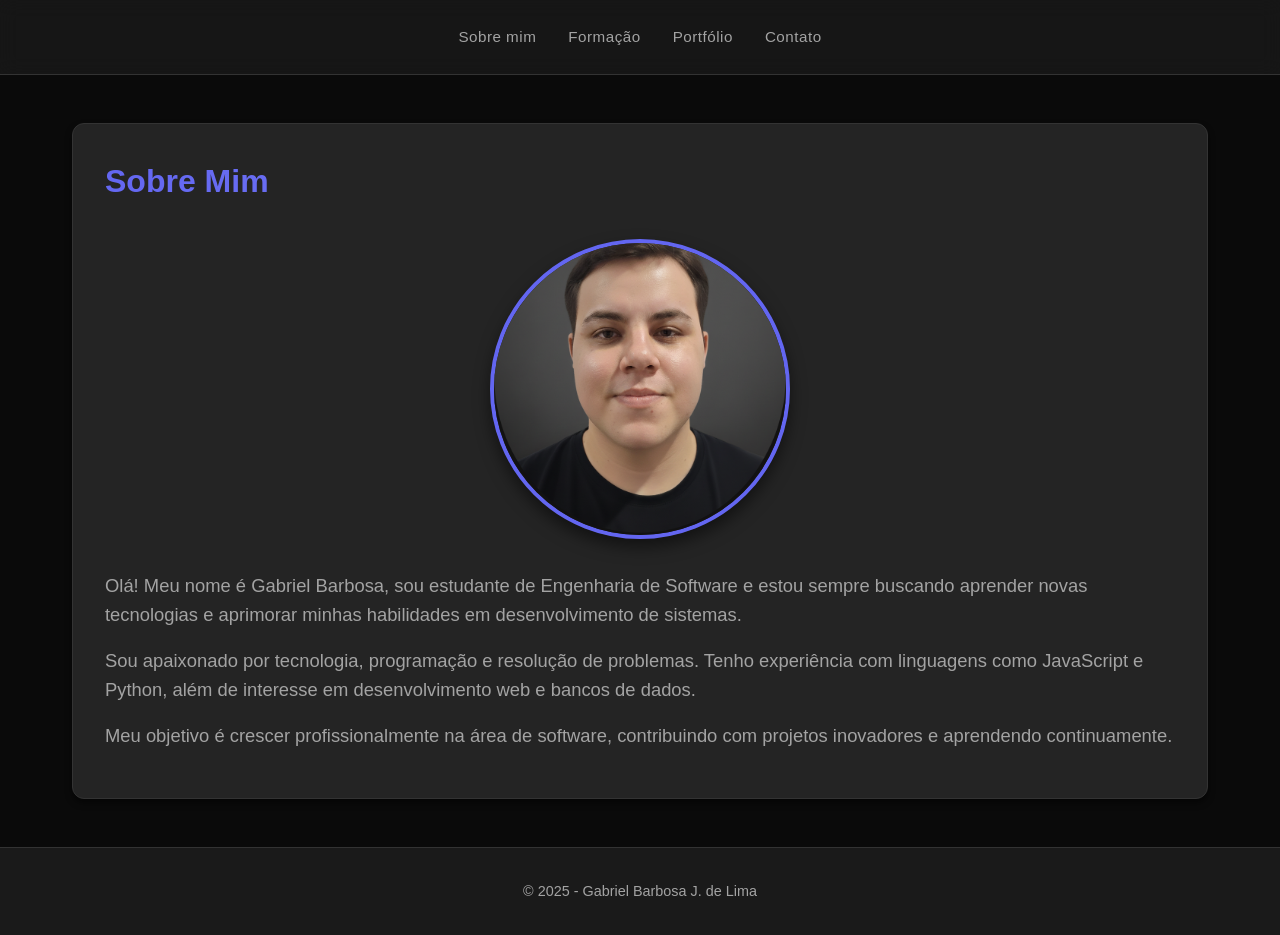
<file: index.html>
<!DOCTYPE html>
<html lang="pt-BR">

<head>
  <meta charset="UTF-8">
  <meta name="viewport" content="width=device-width, initial-scale=1.0">
  <title>Sobre Mim</title>
  <link rel="stylesheet" href="style.css"> <!-- Link do CSS -->
</head>

<body>
  <header>
    <nav class="menu"> <!-- Menu de navegação -->
      <ul>
        <li><a href="index.html">Sobre mim</a></li>
        <li><a href="formacao.html">Formação</a></li>
        <li><a href="portfolio.html">Portfólio</a></li>
        <li><a href="contato.html">Contato</a></li>
      </ul>
    </nav>
  </header>

  <main>
    <section class="sobre"> <!-- Seção principal -->
      <h1>Sobre Mim</h1>
      <img src="imagens/foto-perfil.png" alt="Foto de perfil" class="foto-perfil"> <!-- Imagem de perfil -->

      <p>Olá! Meu nome é Gabriel Barbosa, sou estudante de Engenharia de Software e estou sempre buscando aprender novas
        tecnologias e aprimorar minhas habilidades em desenvolvimento de sistemas.</p>

      <p>Sou apaixonado por tecnologia, programação e resolução de problemas. Tenho experiência com linguagens como
        JavaScript e Python, além de interesse em desenvolvimento web e bancos de dados.</p>

      <p>Meu objetivo é crescer profissionalmente na área de software, contribuindo com projetos
        inovadores e aprendendo continuamente.</p>

    </section>
  </main>

  <footer> <!-- Rodapé -->
    <p>© 2025 - Gabriel Barbosa J. de Lima</p>
  </footer>
</body>

</html>
</file>
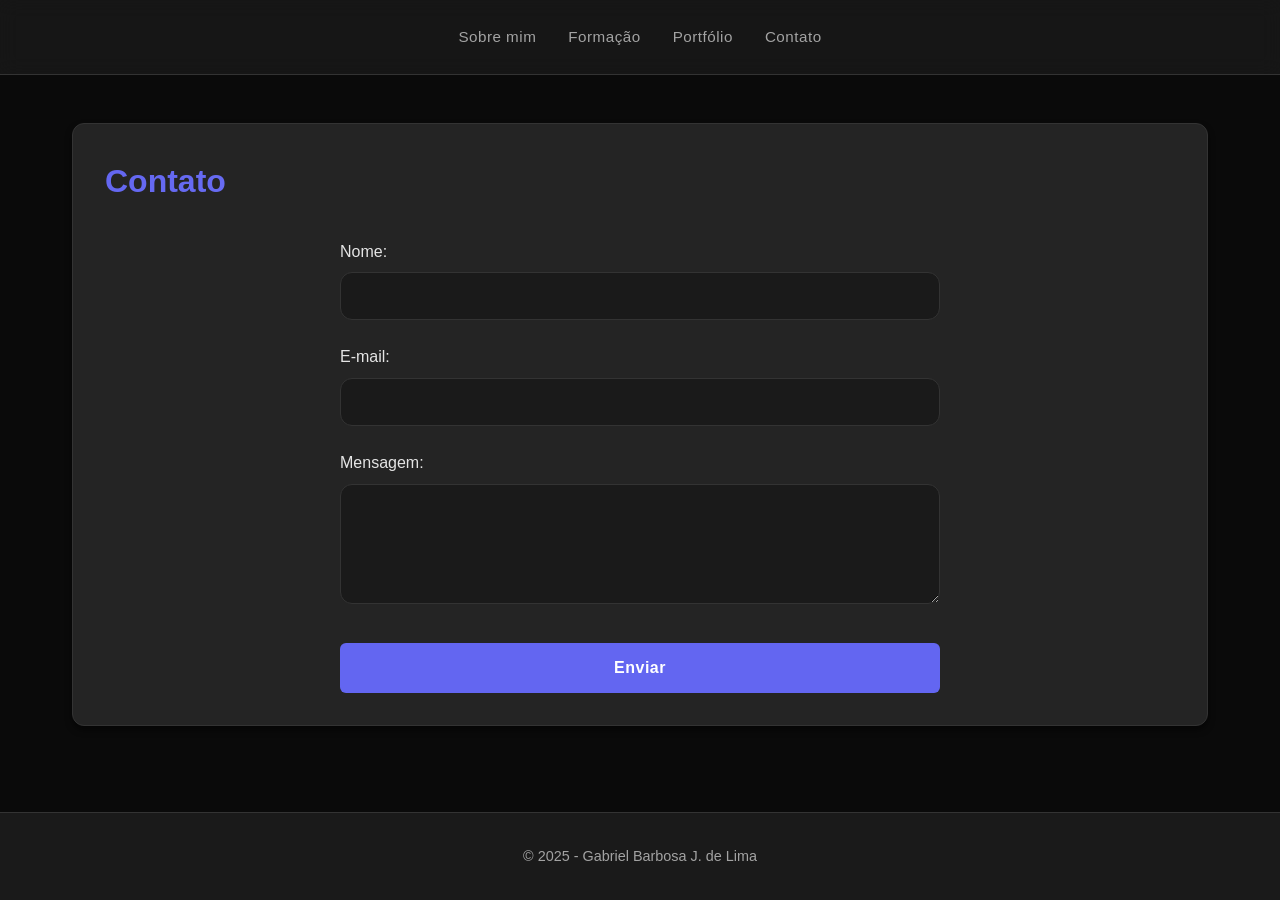
<file: contato.html>
<!DOCTYPE html>
<html lang="pt-BR">

<head>
  <meta charset="UTF-8">
  <meta name="viewport" content="width=device-width, initial-scale=1.0">
  <title>Contato</title>
  <link rel="stylesheet" href="style.css"> <!-- Estilos -->
  <script defer src="script.js"></script> <!-- Script para lógica do formulário -->
</head>

<body>
  <!-- Menu de navegação -->
  <header>
    <nav class="menu">
      <ul>
        <li><a href="index.html">Sobre mim</a></li>
        <li><a href="formacao.html">Formação</a></li>
        <li><a href="portfolio.html">Portfólio</a></li>
        <li><a href="contato.html">Contato</a></li>
      </ul>
    </nav>
  </header>

  <main>
    <!-- Seção de contato com formulário -->
    <section class="contato">
      <h1>Contato</h1>
      <form id="formContato">
        <!-- Campo para nome -->
        <label for="nome">Nome:</label>
        <input type="text" id="nome" name="nome" required>

        <!-- Campo para e-mail -->
        <label for="email">E-mail:</label>
        <input type="email" id="email" name="email" required>

        <!-- Campo para mensagem -->
        <label for="mensagem">Mensagem:</label>
        <textarea id="mensagem" name="mensagem" rows="5" required></textarea>

        <!-- Botão de envio -->
        <button type="submit">Enviar</button>
      </form>
    </section>
  </main>

  <!-- Rodapé -->
  <footer>
    <p>© 2025 - Gabriel Barbosa J. de Lima</p>
  </footer>
</body>

</html>
</file>
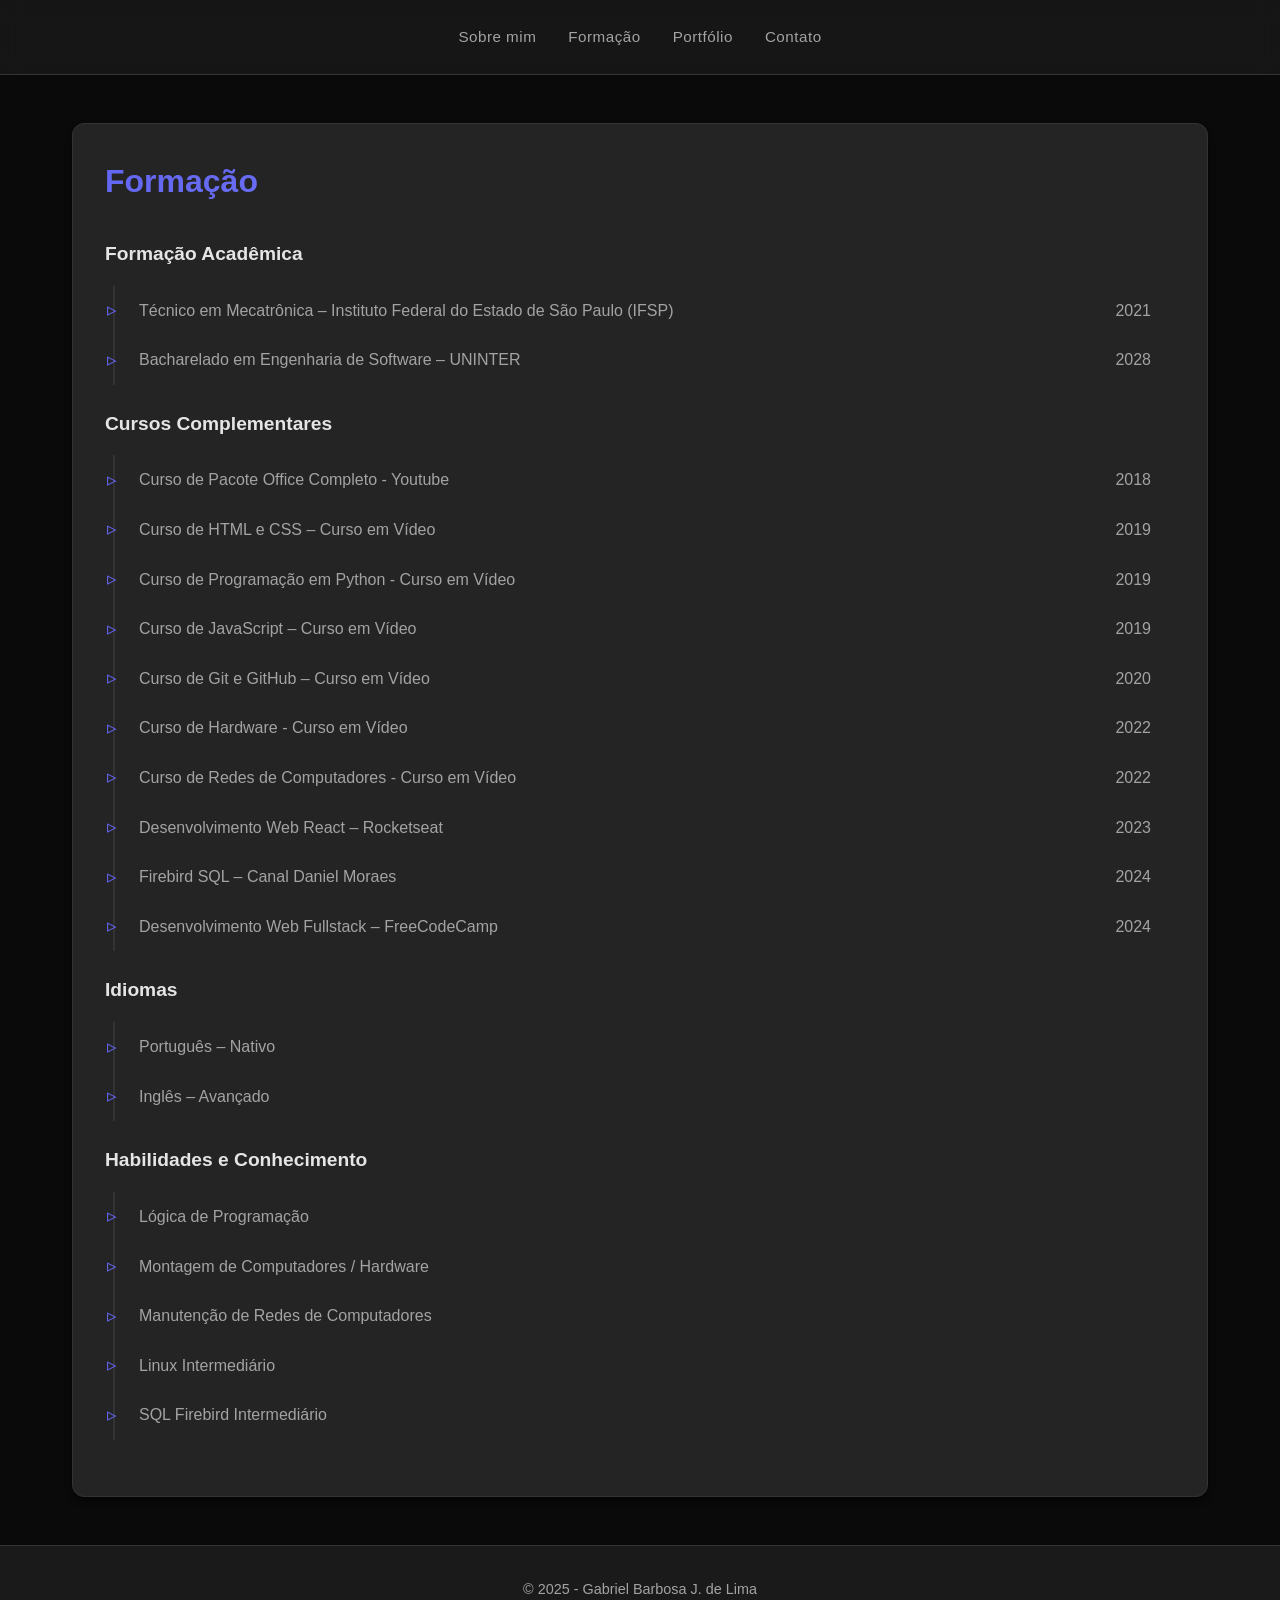
<file: formacao.html>
<!DOCTYPE html>
<html lang="pt-BR">

<head>
  <meta charset="UTF-8" />
  <meta name="viewport" content="width=device-width, initial-scale=1.0" />
  <title>Formação</title>
  <!-- Arquivo de estilos -->
  <link rel="stylesheet" href="style.css" />
</head>

<body>
  <!-- Menu de navegação -->
  <header>
    <nav class="menu">
      <ul>
        <li><a href="index.html">Sobre mim</a></li>
        <li><a href="formacao.html">Formação</a></li>
        <li><a href="portfolio.html">Portfólio</a></li>
        <li><a href="contato.html">Contato</a></li>
      </ul>
    </nav>
  </header>

  <main>
    <!-- Seção principal da página -->
    <section class="formacao">
      <h1>Formação</h1>

      <!-- Formação acadêmica -->
      <h2>Formação Acadêmica</h2>
      <ul>
        <li>
          <span class="curso-nome">
            Técnico em Mecatrônica – Instituto Federal do Estado de São Paulo
            (IFSP)
          </span>
          <span class="curso-ano">2021</span>
        </li>
        <li>
          <span class="curso-nome">
            Bacharelado em Engenharia de Software – UNINTER
          </span>
          <span class="curso-ano">2028</span>
        </li>
      </ul>

      <!-- Cursos extras e certificações -->
      <h2>Cursos Complementares</h2>
      <ul>
        <li>
          <span class="curso-nome">Curso de Pacote Office Completo - Youtube</span>
          <span class="curso-ano"> 2018 </span>
        </li>
        <li>
          <span class="curso-nome">Curso de HTML e CSS – Curso em Vídeo</span>
          <span class="curso-ano">2019</span>
        </li>
        <li>
          <span class="curso-nome">Curso de Programação em Python - Curso em Vídeo</span>
          <span class="curso-ano">2019</span>
        </li>
        <li>
          <span class="curso-nome">Curso de JavaScript – Curso em Vídeo</span>
          <span class="curso-ano">2019</span>
        </li>
        <li>
          <span class="curso-nome">Curso de Git e GitHub – Curso em Vídeo</span>
          <span class="curso-ano">2020</span>
        </li>
        <li>
          <span class="curso-nome">Curso de Hardware - Curso em Vídeo</span>
          <span class="curso-ano">2022</span>
        </li>
        <li>
          <span class="curso-nome">Curso de Redes de Computadores - Curso em Vídeo</span>
          <span class="curso-ano">2022</span>
        </li>
        <li>
          <span class="curso-nome">Desenvolvimento Web React – Rocketseat</span>
          <span class="curso-ano">2023</span>
        </li>
        <li>
          <span class="curso-nome">Firebird SQL – Canal Daniel Moraes</span>
          <span class="curso-ano">2024</span>
        </li>
        <li>
          <span class="curso-nome">Desenvolvimento Web Fullstack – FreeCodeCamp</span>
          <span class="curso-ano">2024</span>
        </li>
      </ul>

      <!-- Idiomas -->
      <h2>Idiomas</h2>
      <ul>
        <li>Português – Nativo</li>
        <li>Inglês – Avançado</li>
      </ul>

      <!-- Habilidades técnicas -->
      <h2>Habilidades e Conhecimento</h2>
      <ul>
        <li>Lógica de Programação</li>
        <li>Montagem de Computadores / Hardware</li>
        <li>Manutenção de Redes de Computadores</li>
        <li>Linux Intermediário</li>
        <li>SQL Firebird Intermediário</li>
      </ul>
    </section>
  </main>

  <!-- Rodapé da página -->
  <footer>
    <p>© 2025 - Gabriel Barbosa J. de Lima</p>
  </footer>
</body>

</html>
</file>
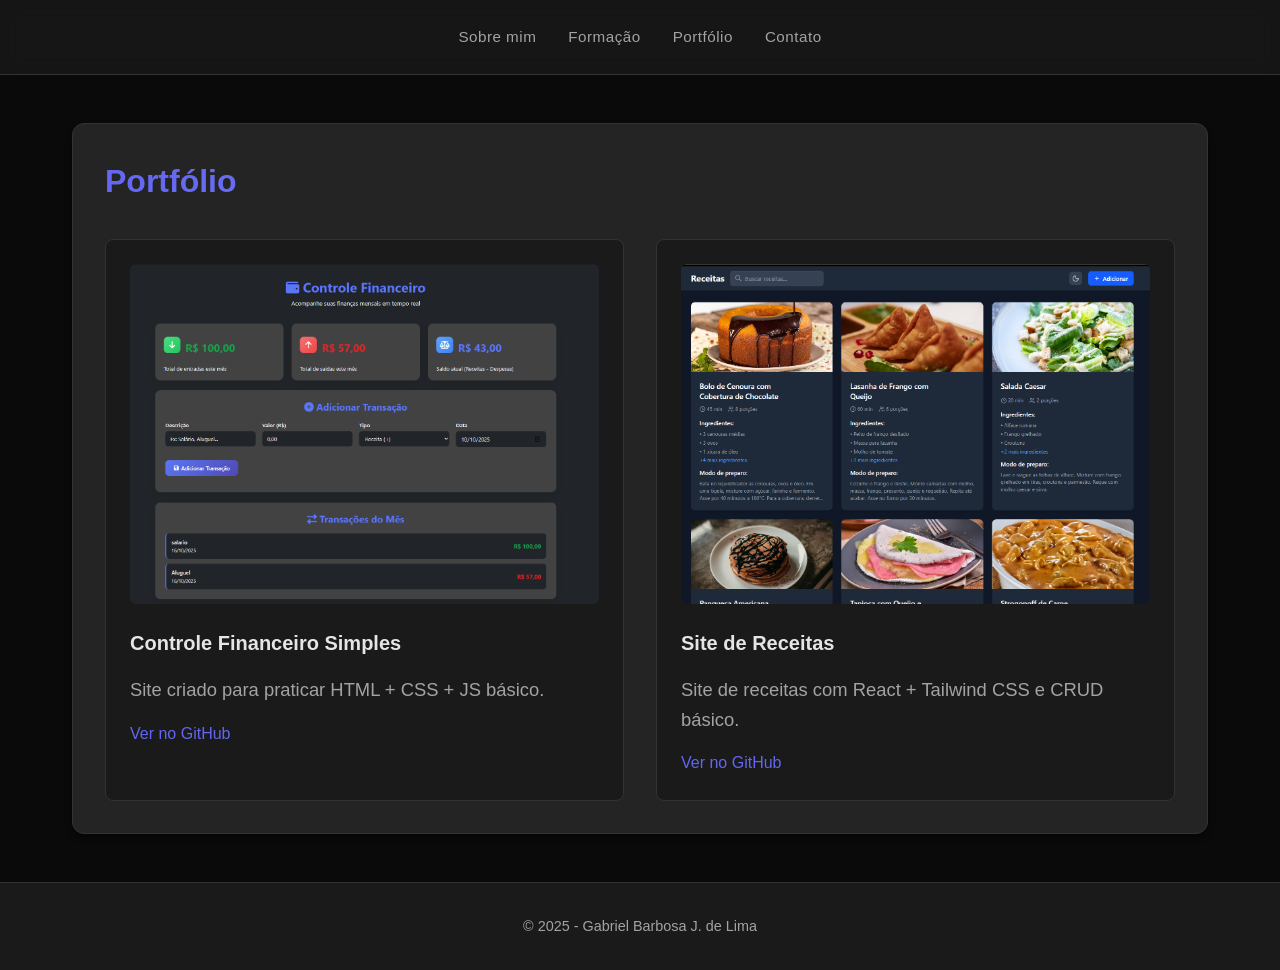
<file: portfolio.html>
<!DOCTYPE html>
<html lang="pt-BR">

<head>
  <meta charset="UTF-8">
  <meta name="viewport" content="width=device-width, initial-scale=1.0">
  <title>Portfólio</title>
  <link rel="stylesheet" href="style.css"> <!-- Estilos -->
</head>

<body>
  <header>
    <nav class="menu"> <!-- Navegação -->
      <ul>
        <li><a href="index.html">Sobre mim</a></li>
        <li><a href="formacao.html">Formação</a></li>
        <li><a href="portfolio.html">Portfólio</a></li>
        <li><a href="contato.html">Contato</a></li>
      </ul>
    </nav>
  </header>

  <main>
    <section class="portfolio"> <!-- Conteúdo principal -->
      <h1>Portfólio</h1>

      <div class="projetos">
        <!-- Projeto 1 -->
        <article>
          <img src="imagens/despesas-simples-preview.png" alt="despesas simples">
          <h2>Controle Financeiro Simples</h2>
          <p>Site criado para praticar HTML + CSS + JS básico.</p>
          <a href="https://github.com/gabrielbjl/controle-financeiro-simples" target="_blank">Ver no GitHub</a>
        </article>

        <!-- Projeto 2 -->
        <article>
          <img src="imagens/minhas-receitas-preview.png" alt="minhas receitas">
          <h2>Site de Receitas</h2>
          <p>Site de receitas com React + Tailwind CSS e CRUD básico.</p>
          <a href="https://github.com/gabrielbjl/minhas-receitas-react" target="_blank">Ver no GitHub</a>
        </article>
      </div>
    </section>
  </main>

  <footer> <!-- Rodapé -->
    <p>© 2025 - Gabriel Barbosa J. de Lima</p>
  </footer>
</body>

</html>
</file>
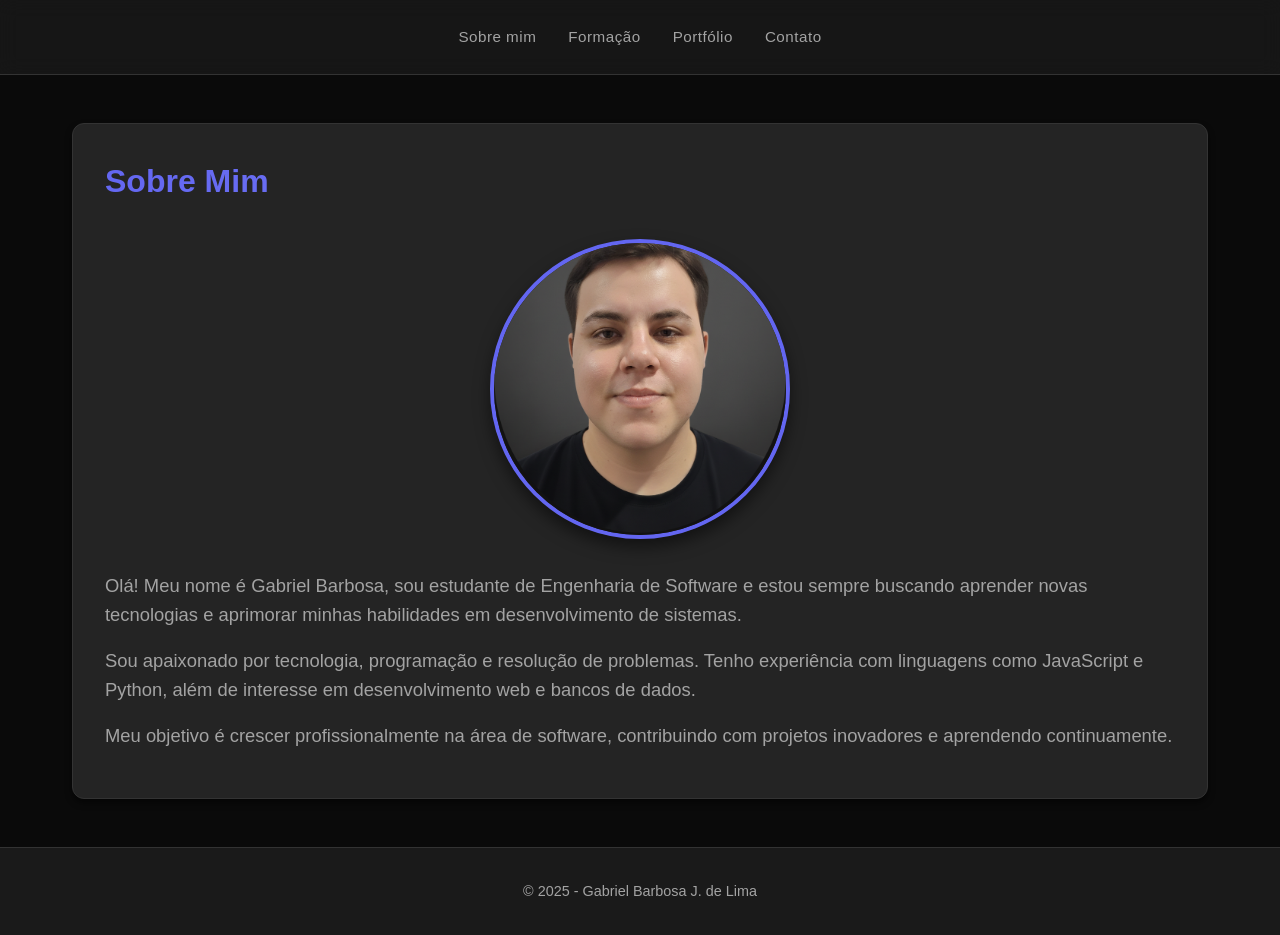
<file: sobre.html>
<!DOCTYPE html>
<html lang="pt-BR">

<head>
  <meta charset="UTF-8">
  <meta name="viewport" content="width=device-width, initial-scale=1.0">
  <title>Sobre Mim</title>
  <link rel="stylesheet" href="style.css"> <!-- Link do CSS -->
</head>

<body>
  <header>
    <nav class="menu"> <!-- Menu de navegação -->
      <ul>
        <li><a href="sobre.html">Sobre mim</a></li>
        <li><a href="formacao.html">Formação</a></li>
        <li><a href="portfolio.html">Portfólio</a></li>
        <li><a href="contato.html">Contato</a></li>
      </ul>
    </nav>
  </header>

  <main>
    <section class="sobre"> <!-- Seção principal -->
      <h1>Sobre Mim</h1>
      <img src="imagens/foto-perfil.png" alt="Foto de perfil" class="foto-perfil"> <!-- Imagem de perfil -->

      <p>Olá! Meu nome é Gabriel Barbosa, sou estudante de Engenharia de Software e estou sempre buscando aprender novas
        tecnologias e aprimorar minhas habilidades em desenvolvimento de sistemas.</p>

      <p>Sou apaixonado por tecnologia, programação e resolução de problemas. Tenho experiência com linguagens como
        JavaScript e Python, além de interesse em desenvolvimento web e bancos de dados.</p>

      <p>Meu objetivo é crescer profissionalmente na área de software, contribuindo com projetos
        inovadores e aprendendo continuamente.</p>

    </section>
  </main>

  <footer> <!-- Rodapé -->
    <p>© 2025 - Gabriel Barbosa J. de Lima</p>
  </footer>
</body>

</html>
</file>
<file: style.css>
/* Reset e Configurações Globais */
* {
  margin: 0;
  padding: 0;
  box-sizing: border-box;
}

:root {
  --bg-primary: #0a0a0a;
  --bg-secondary: #1a1a1a;
  --bg-section: #242424;
  --text-primary: #e5e5e5;
  --text-secondary: #a3a3a3;
  --accent: #6366f1;
  --accent-hover: #818cf8;
  --border: #333333;
  --shadow: rgba(0, 0, 0, 0.5);
}

body {
  font-family: 'Inter', 'Segoe UI', Tahoma, Geneva, Verdana, sans-serif;
  background-color: var(--bg-primary);
  color: var(--text-primary);
  line-height: 1.6;
  min-height: 100vh;
  display: flex;
  flex-direction: column;
}

/* Header e Navegação */
header {
  background-color: var(--bg-secondary);
  border-bottom: 1px solid var(--border);
  position: sticky;
  top: 0;
  z-index: 100;
  backdrop-filter: blur(10px);
  background-color: rgba(26, 26, 26, 0.8);
}

.menu {
  max-width: 1200px;
  margin: 0 auto;
  padding: 0 2rem;
}

.menu ul {
  list-style: none;
  display: flex;
  gap: 2rem;
  justify-content: center;
  flex-wrap: wrap;
}

.menu li {
  padding: 1.5rem 0;
}

.menu a {
  color: var(--text-secondary);
  text-decoration: none;
  font-weight: 500;
  font-size: 0.95rem;
  letter-spacing: 0.5px;
  transition: color 0.3s ease;
  position: relative;
}

.menu a::after {
  content: '';
  position: absolute;
  bottom: -8px;
  left: 0;
  width: 0;
  height: 2px;
  background-color: var(--accent);
  transition: width 0.3s ease;
}

.menu a:hover {
  color: var(--text-primary);
}

.menu a:hover::after {
  width: 100%;
}

/* Main Content */
main {
  flex: 1;
  max-width: 1200px;
  width: 100%;
  margin: 0 auto;
  padding: 3rem 2rem;
}

section {
  background-color: var(--bg-section);
  border-radius: 12px;
  padding: 2rem;
  box-shadow: 0 4px 6px var(--shadow);
  border: 1px solid var(--border);
}

h1 {
  font-size: 2rem;
  margin-bottom: 2rem;
  color: var(--text-primary);
  font-weight: 700;
  background: linear-gradient(135deg, var(--accent), var(--accent-hover));
  -webkit-text-fill-color: transparent;
  background-clip: text;
}

h2 {
  font-size: 1.2rem;
  margin-top: 1rem;
  margin-bottom: 1rem;
  color: var(--text-primary);
  font-weight: 600;
}

p {
  color: var(--text-secondary);
  margin-bottom: 1rem;
  font-size: 1.15rem;
}

/* Seção Sobre */
.sobre .foto-perfil {
  width: 300px;
  height: 300px;
  border-radius: 50%;
  object-fit: cover;
  margin: 0 auto 2rem;
  display: block;
  border: 4px solid var(--accent);
  box-shadow: 0 8px 16px var(--shadow);
}

/* Seção Formação */
.formacao ul {
  list-style: none;
  margin-bottom: 1.5rem;
}

.formacao li {
  color: var(--text-secondary);
  padding: 0.75rem 1.5rem;
  position: relative;
  border-left: 2px solid var(--border);
  margin-left: 0.5rem;
  display: flex;
  justify-content: space-between;
  align-items: center;
}

.formacao li::before {
  content: '▹';
  color: var(--accent);
  position: absolute;
  left: -0.5rem;
  font-size: 1.2rem;
}

/* Seção Portfolio */
.projetos {
  display: grid;
  grid-template-columns: repeat(auto-fit, minmax(300px, 1fr));
  gap: 2rem;
  margin-top: 1rem;
}

.projetos article {
  background-color: var(--bg-secondary);
  border-radius: 8px;
  padding: 1.5rem;
  border: 1px solid var(--border);
  transition: transform 0.3s ease, box-shadow 0.3s ease;
}

.projetos article:hover {
  transform: translateY(-5px);
  box-shadow: 0 8px 16px var(--shadow);
  border-color: var(--accent);
}

.projetos img {
  width: 100%;
  height: 340px;
  object-fit: cover;
  border-radius: 6px;
  margin-bottom: 1rem;
  background-color: var(--bg-primary);
}

.projetos h2 {
  font-size: 1.25rem;
  margin-top: 0;
  color: var(--text-primary);
}

.projetos p {
  margin-bottom: 1rem;
}

.projetos a {
  color: var(--accent);
  text-decoration: none;
  font-weight: 500;
  transition: color 0.3s ease;
  display: inline-block;
}

.projetos a:hover {
  color: var(--accent-hover);
  text-decoration: underline;
}

/* Seção Contato */
.contato form {
  max-width: 600px;
  margin: 0 auto;
}

.contato label {
  display: block;
  color: var(--text-primary);
  margin-bottom: 0.5rem;
  font-weight: 500;
  margin-top: 1.5rem;
}

.contato input,
.contato textarea {
  width: 100%;
  padding: 0.875rem;
  background-color: var(--bg-secondary);
  border: 1px solid var(--border);
  border-radius: 12px;
  color: var(--text-primary);
  font-size: 1rem;
  font-family: inherit;
  transition: border-color 0.3s ease, box-shadow 0.3s ease;
}

.contato input:focus,
.contato textarea:focus {
  outline: none;
  border-color: var(--accent);
  box-shadow: 0 0 0 3px rgba(99, 102, 241, 0.1);
}

.contato textarea {
  resize: vertical;
  min-height: 120px;
}

.contato button {
  margin-top: 2rem;
  width: 100%;
  padding: 1rem;
  background-color: var(--accent);
  color: white;
  border: none;
  border-radius: 6px;
  font-size: 1rem;
  font-weight: 600;
  cursor: pointer;
  transition: background-color 0.3s ease, transform 0.1s ease;
  letter-spacing: 0.5px;
}

.contato button:hover {
  background-color: var(--accent-hover);
  transform: translateY(-2px);
}

.contato button:active {
  transform: translateY(0);
}

/* Footer */
footer {
  background-color: var(--bg-secondary);
  border-top: 1px solid var(--border);
  padding: 2rem;
  text-align: center;
  margin-top: auto;
}

footer p {
  color: var(--text-secondary);
  font-size: 0.9rem;
  margin: 0;
}

/* Responsividade */
@media (max-width: 768px) {
  .menu ul {
    gap: 1rem;
  }

  .menu li {
    padding: 1rem 0;
  }

  section {
    padding: 2rem 1.5rem;
  }

  h1 {
    font-size: 2rem;
  }

  h2 {
    font-size: 1.25rem;
  }

  .projetos {
    grid-template-columns: 1fr;
  }

  main {
    padding: 2rem 1rem;
  }
}

@media (max-width: 480px) {
  .menu ul {
    flex-direction: column;
    gap: 0;
    align-items: center;
  }

  .menu li {
    padding: 0.75rem 0;
  }

  section {
    padding: 1.5rem 1rem;
  }

  h1 {
    font-size: 1.75rem;
  }
}
</file>
